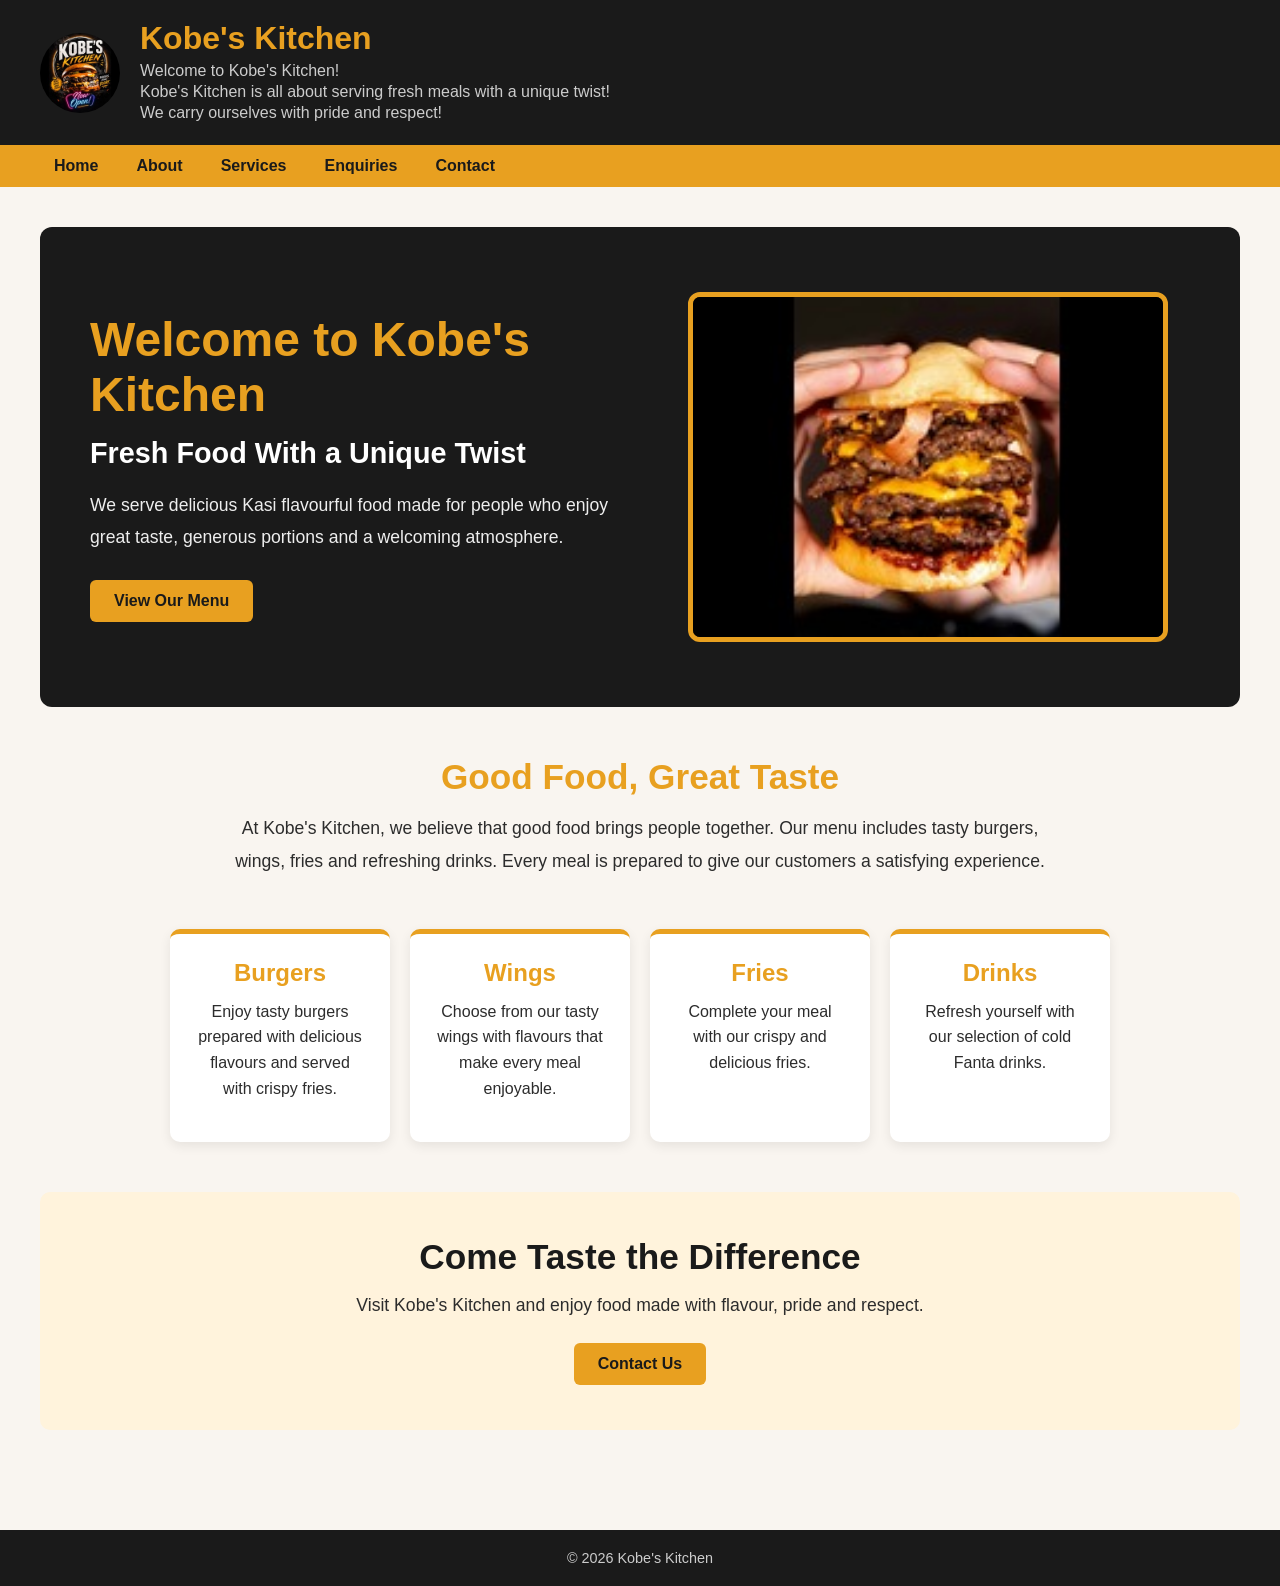
<file: Kobe's Kitchen/Kobe's Kitchen/Kobe's Kitchen/index.html>
<!DOCTYPE html>
<html lang="en">
<head>
    <meta charset="UTF-8">
    <meta name="viewport" content="width=device-width, initial-scale=1.0">
    <title>Kobe's Kitchen</title>
    <link rel="stylesheet" href="css_assets/style.css">
</head>

<body>

    <header>
        <img src="_images/Logo.jpeg" alt="Kobe's Kitchen Logo">

        <div>
            <h1>Kobe's Kitchen</h1>
            <p>Welcome to Kobe's Kitchen!</p>
            <p>Kobe's Kitchen is all about serving fresh meals with a unique twist!</p>
            <p>We carry ourselves with pride and respect!</p>
        </div>
    </header>

    <nav>
        <ul>
            <li><a href="index.html">Home</a></li>
            <li><a href="about.html">About</a></li>
            <li><a href="services.html">Services</a></li>
            <li><a href="enquiries.html">Enquiries</a></li>
            <li><a href="contact.html">Contact</a></li>
        </ul>
    </nav>

    <main>

        <section class="home-hero">
            <div class="home-text">
                <h1>Welcome to Kobe's Kitchen</h1>

                <h2>Fresh Food With a Unique Twist</h2>

                <p>
                    We serve delicious Kasi flavourful food made for people who
                    enjoy great taste, generous portions and a welcoming atmosphere.
                </p>

                <a href="services.html" class="home-button">View Our Menu</a>
            </div>

            <div class="home-image">
                <img src="_images/burger (2).jpg" alt="Kobe's Kitchen Burger">
            </div>
        </section>

        <section class="home-intro">
            <h1>Good Food, Great Taste</h1>

            <p>
                At Kobe's Kitchen, we believe that good food brings people together.
                Our menu includes tasty burgers, wings, fries and refreshing drinks.
                Every meal is prepared to give our customers a satisfying experience.
            </p>
        </section>

        <section class="home-highlights">

            <div class="home-card">
                <h2>Burgers</h2>
                <p>
                    Enjoy tasty burgers prepared with delicious flavours and served
                    with crispy fries.
                </p>
            </div>

            <div class="home-card">
                <h2>Wings</h2>
                <p>
                    Choose from our tasty wings with flavours that make every meal
                    enjoyable.
                </p>
            </div>

            <div class="home-card">
                <h2>Fries</h2>
                <p>
                    Complete your meal with our crispy and delicious fries.
                </p>
            </div>

            <div class="home-card">
                <h2>Drinks</h2>
                <p>
                    Refresh yourself with our selection of cold Fanta drinks.
                </p>
            </div>

        </section>

        <section class="home-bottom">
            <h1>Come Taste the Difference</h1>

            <p>
                Visit Kobe's Kitchen and enjoy food made with flavour, pride and respect.
            </p>

            <a href="contact.html" class="home-button">Contact Us</a>
        </section>

    </main>

    <footer>
        <p>&copy; 2026 Kobe's Kitchen</p>
    </footer>

</body>
</html>
</file>
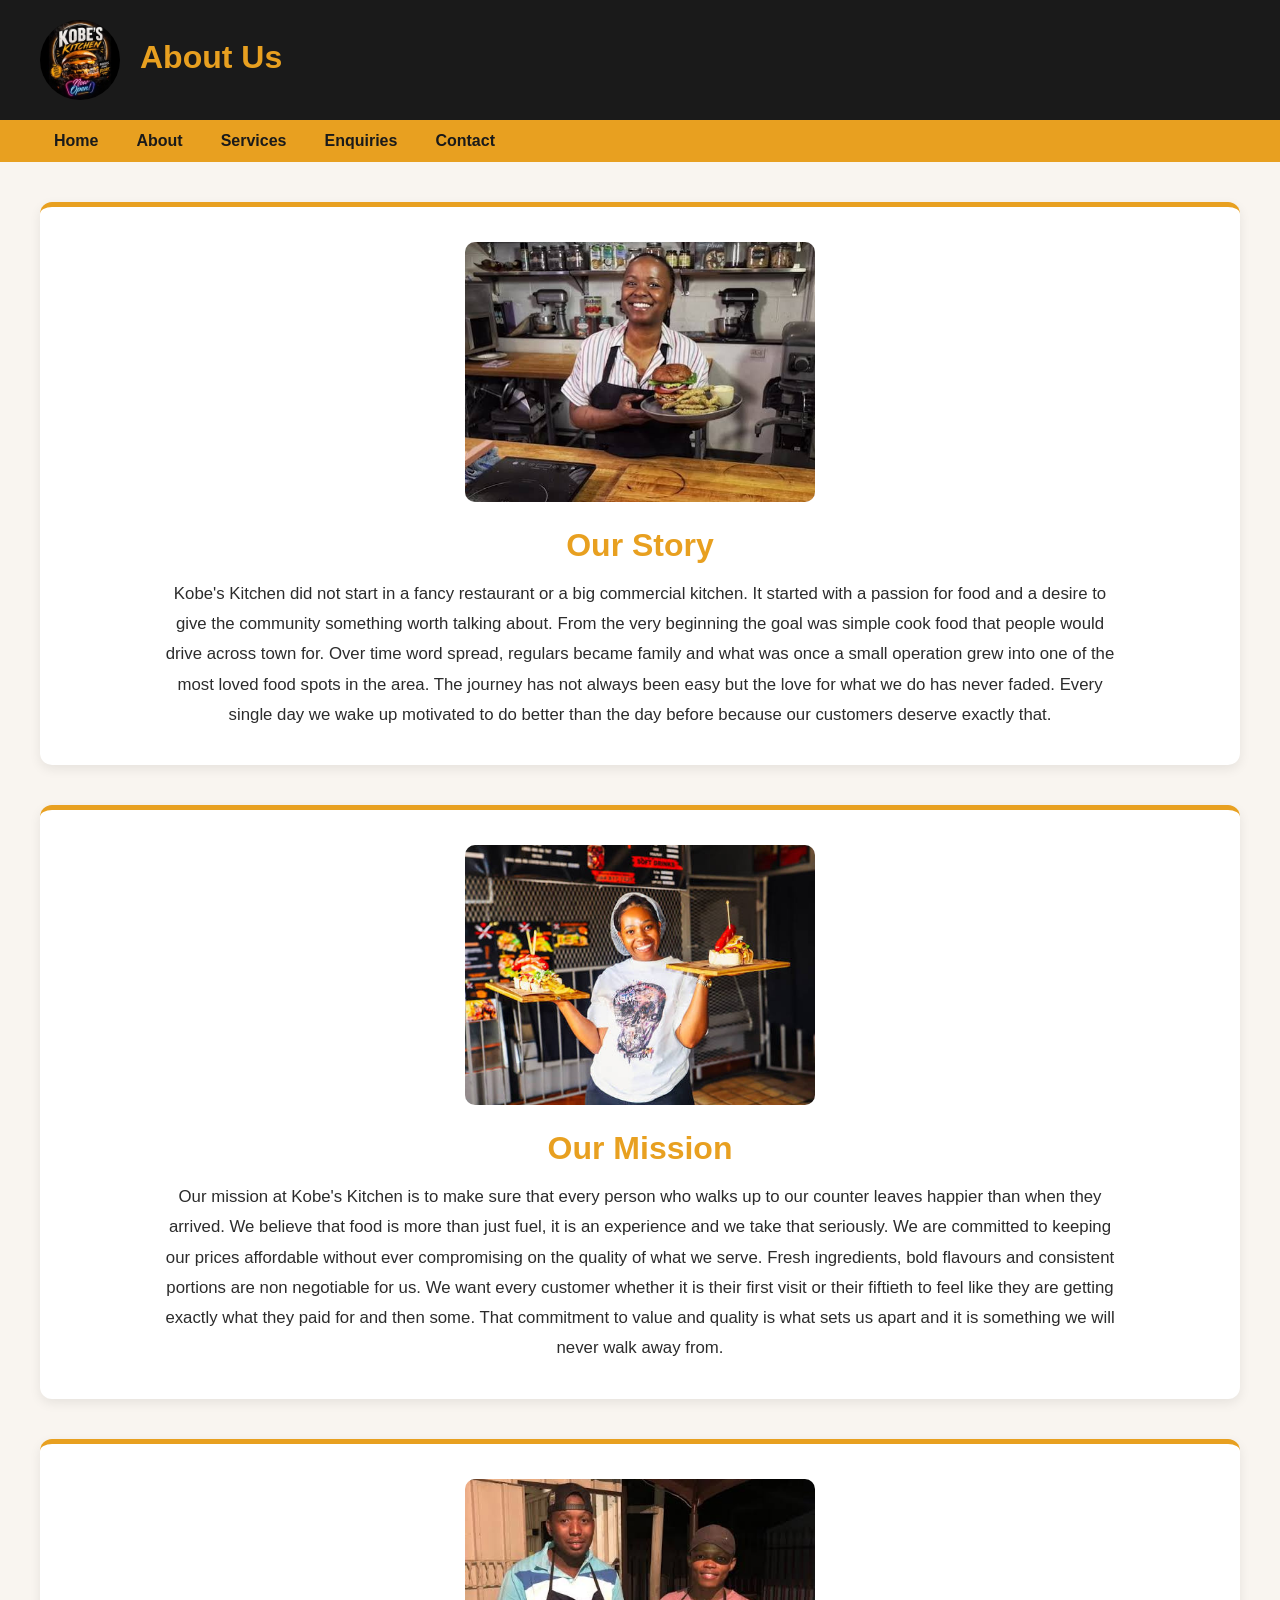
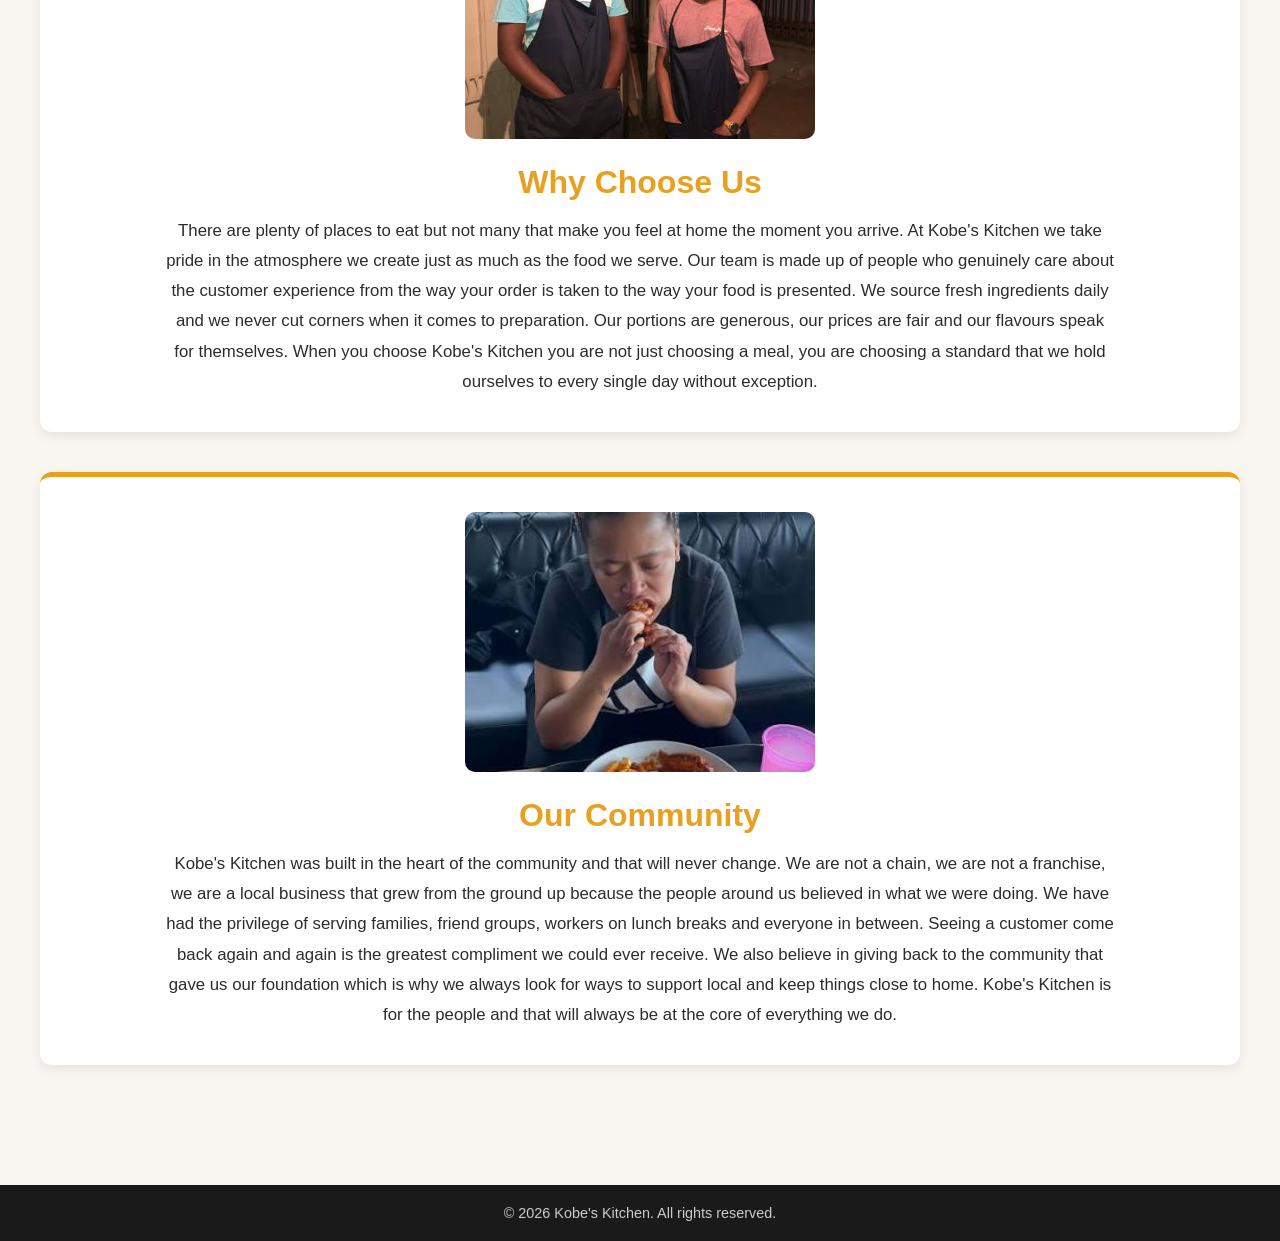
<file: Kobe's Kitchen/Kobe's Kitchen/Kobe's Kitchen/about.html>
<!DOCTYPE html>
<html lang="en">
<head>
    <meta charset="UTF-8">
    <meta name="viewport" content="width=device-width, initial-scale=1.0">
    <title>About Us | Kobe's Kitchen</title>
    <link rel="stylesheet" href="css_assets/style.css">
</head>

<body>

    <header>
        <img src="_images/Logo.jpeg" alt="Logo">

        <div>
            <h1>About Us</h1>
        </div>
    </header>

    <nav>
        <ul>
            <li><a href="index.html">Home</a></li>
            <li><a href="about.html">About</a></li>
            <li><a href="services.html">Services</a></li>
            <li><a href="enquiries.html">Enquiries</a></li>
            <li><a href="contact.html">Contact</a></li>
        </ul>
    </nav>

    <main>

        <div class="about-section">
            <img src="_images/cheff.jpg" alt="Our Chef">

            <div class="text">
                <h1>Our Story</h1>

                <p>
                    Kobe's Kitchen did not start in a fancy restaurant or a big commercial kitchen.
                    It started with a passion for food and a desire to give the community something worth talking about.
                    From the very beginning the goal was simple cook food that people would drive across town for.
                    Over time word spread, regulars became family and what was once a small operation grew into one of the most loved food spots in the area.
                    The journey has not always been easy but the love for what we do has never faded.
                    Every single day we wake up motivated to do better than the day before because our customers deserve exactly that.
                </p>
            </div>
        </div>

        <div class="about-section">
            <img src="_images/community.jpg" alt="Community">

            <div class="text">
                <h1>Our Mission</h1>

                <p>
                    Our mission at Kobe's Kitchen is to make sure that every person who walks up to our counter leaves happier than when they arrived.
                    We believe that food is more than just fuel, it is an experience and we take that seriously.
                    We are committed to keeping our prices affordable without ever compromising on the quality of what we serve.
                    Fresh ingredients, bold flavours and consistent portions are non negotiable for us.
                    We want every customer whether it is their first visit or their fiftieth to feel like they are getting exactly what they paid for and then some.
                    That commitment to value and quality is what sets us apart and it is something we will never walk away from.
                </p>
            </div>
        </div>

        <div class="about-section">
            <img src="_images/staff.jpg" alt="Our Staff">

            <div class="text">
                <h1>Why Choose Us</h1>

                <p>
                    There are plenty of places to eat but not many that make you feel at home the moment you arrive.
                    At Kobe's Kitchen we take pride in the atmosphere we create just as much as the food we serve.
                    Our team is made up of people who genuinely care about the customer experience from the way your order is taken to the way your food is presented.
                    We source fresh ingredients daily and we never cut corners when it comes to preparation.
                    Our portions are generous, our prices are fair and our flavours speak for themselves.
                    When you choose Kobe's Kitchen you are not just choosing a meal, you are choosing a standard that we hold ourselves to every single day without exception.
                </p>
            </div>
        </div>

        <div class="about-section">
            <img src="_images/happy_customer.jpg" alt="Happy Customer">

            <div class="text">
                <h1>Our Community</h1>

                <p>
                    Kobe's Kitchen was built in the heart of the community and that will never change.
                    We are not a chain, we are not a franchise, we are a local business that grew from the ground up because the people around us believed in what we were doing.
                    We have had the privilege of serving families, friend groups, workers on lunch breaks and everyone in between.
                    Seeing a customer come back again and again is the greatest compliment we could ever receive.
                    We also believe in giving back to the community that gave us our foundation which is why we always look for ways to support local and keep things close to home.
                    Kobe's Kitchen is for the people and that will always be at the core of everything we do.
                </p>
            </div>
        </div>

    </main>

    <footer>
        <p>&copy; 2026 Kobe's Kitchen. All rights reserved.</p>
    </footer>

</body>
</html>
</file>
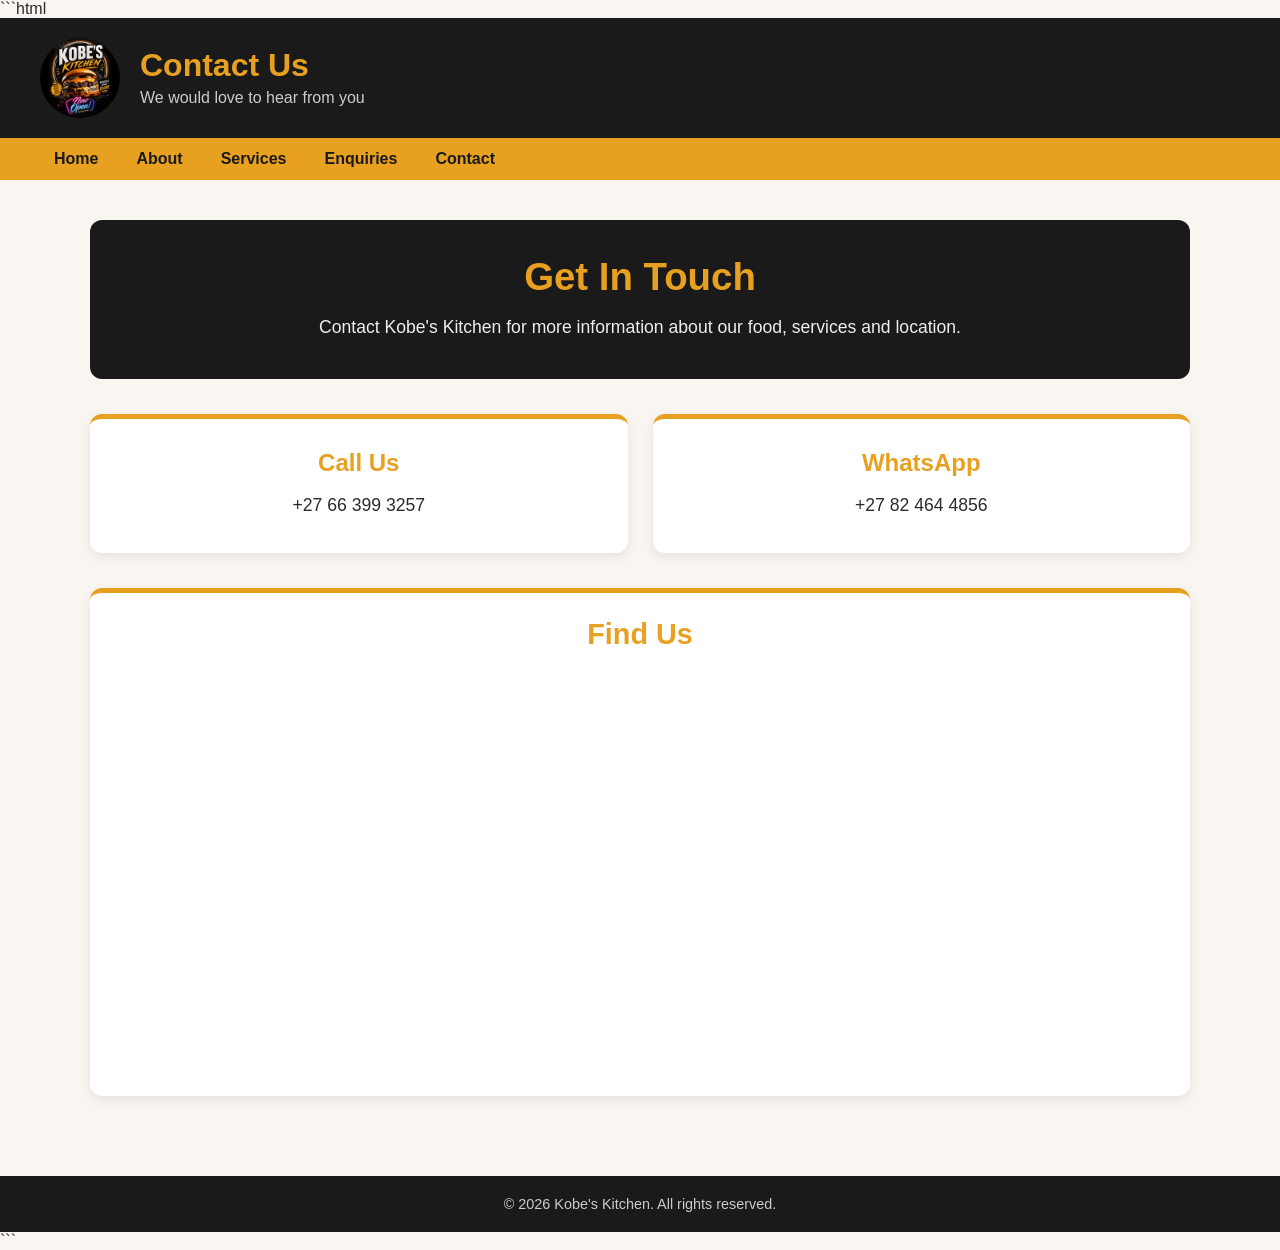
<file: Kobe's Kitchen/Kobe's Kitchen/Kobe's Kitchen/contact.html>
```html
<!DOCTYPE html>
<html lang="en">
<head>
    <meta charset="UTF-8">
    <meta name="viewport" content="width=device-width, initial-scale=1.0">
    <title>Contact | Kobe's Kitchen</title>
    <link rel="stylesheet" href="css_assets/style.css">
</head>

<body>

    <header>
        <img src="_images/Logo.jpeg" alt="Kobe's Kitchen Logo">

        <div>
            <h1>Contact Us</h1>
            <p>We would love to hear from you</p>
        </div>
    </header>

    <nav>
        <ul>
            <li><a href="index.html">Home</a></li>
            <li><a href="about.html">About</a></li>
            <li><a href="services.html">Services</a></li>
            <li><a href="enquiries.html">Enquiries</a></li>
            <li><a href="contact.html">Contact</a></li>
        </ul>
    </nav>

    <main>

        <section class="contact-section">

            <div class="contact-intro">
                <h1>Get In Touch</h1>

                <p>
                    Contact Kobe's Kitchen for more information about our food,
                    services and location.
                </p>
            </div>

            <div class="contact-details">

                <div class="contact-card">
                    <h2>Call Us</h2>
                    <p>+27 66 399 3257</p>
                </div>

                <div class="contact-card">
                    <h2>WhatsApp</h2>
                    <p>+27 82 464 4856</p>
                </div>

            </div>

            <div class="contact-map">

                <h2>Find Us</h2>

                <iframe
                    src="https://www.google.com/maps/embed?pb=!1m18!1m12!1m3!1d3587.6179820910743!2d28.206425675706495!3d-25.947765477235517!2m3!1f0!2f0!3f0!3m2!1i1024!2i768!4f13.1!3m3!1m2!1s0x1e95692a7cd7f97f%3A0x6899a7dbe600122a!2s45%20Krypton%20St%2C%20Clayville%2C%20Olifantsfontein%2C%201668!5e0!3m2!1sen!2sza!4v1786517679546!5m2!1sen!2sza" 
                    allowfullscreen=""
                    loading="lazy"
                    referrerpolicy="no-referrer-when-downgrade">
                </iframe>

            </div>

        </section>

    </main>

    <footer>
        <p>&copy; 2026 Kobe's Kitchen. All rights reserved.</p>
    </footer>

</body>
</html>
```
</file>
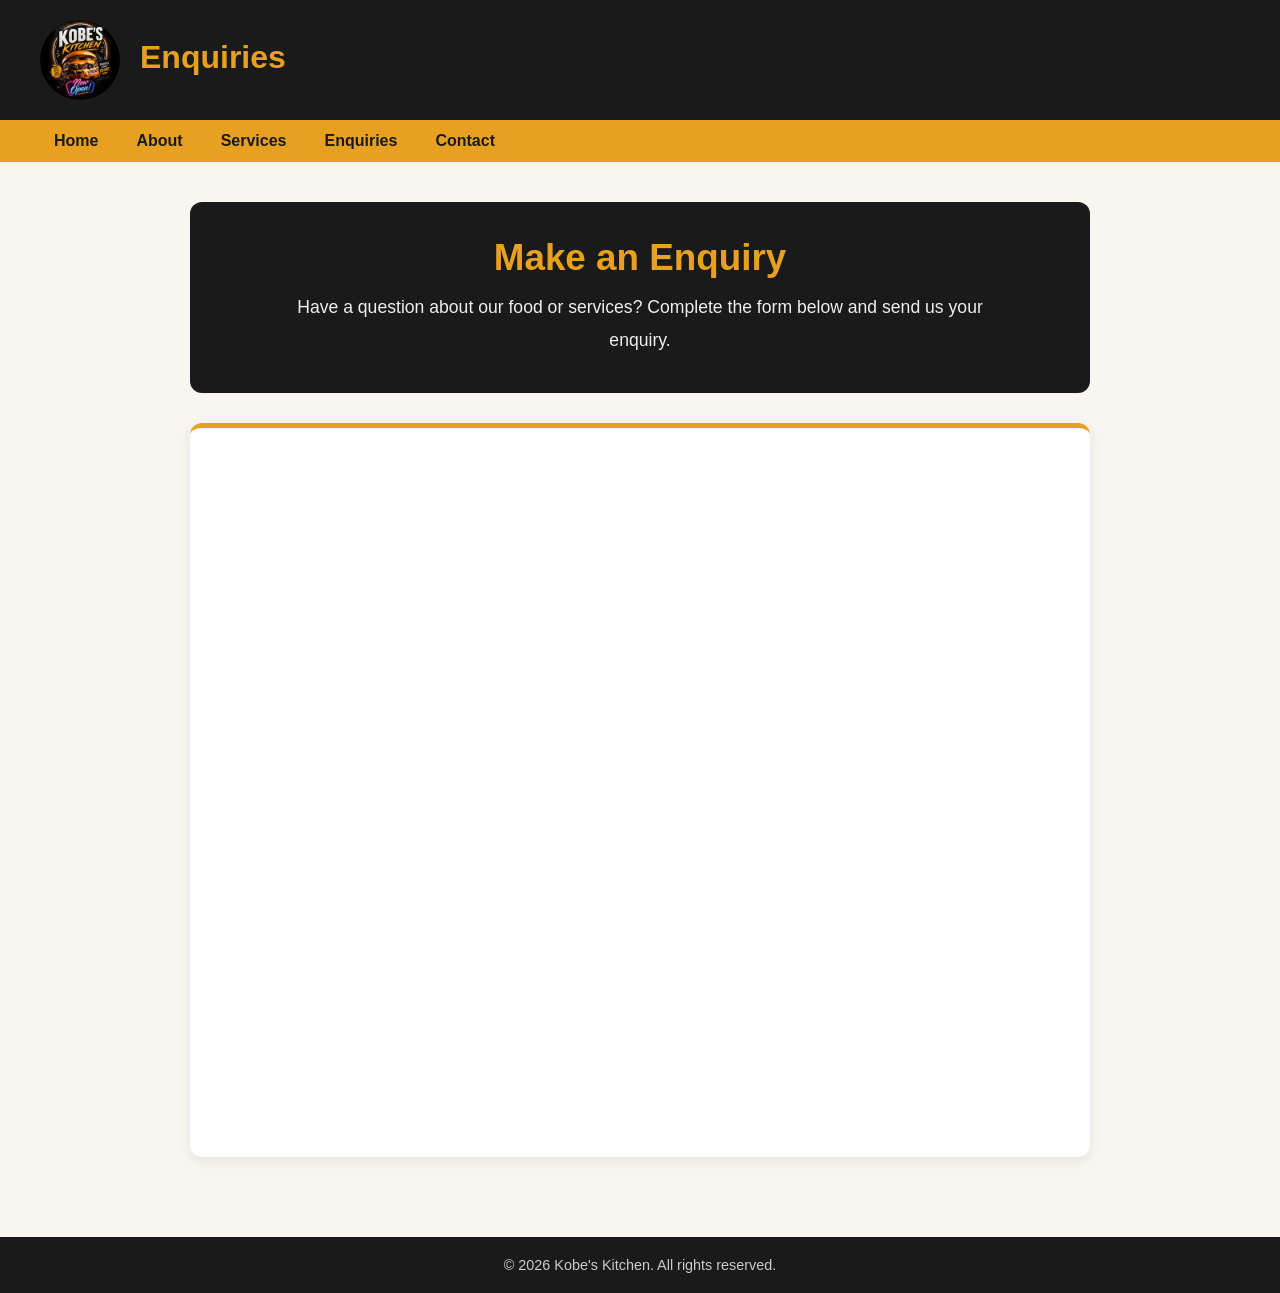
<file: Kobe's Kitchen/Kobe's Kitchen/Kobe's Kitchen/enquiries.html>
<!DOCTYPE html>
<html lang="en">
<head>
    <meta charset="UTF-8">
    <meta name="viewport" content="width=device-width, initial-scale=1.0">
    <title>Enquiries | Kobe's Kitchen</title>
    <link rel="stylesheet" href="css_assets/style.css">
</head>

<body>

    <header>
        <img src="_images/Logo.jpeg" alt="Logo">

        <div>
            <h1>Enquiries</h1>
        </div>
    </header>

    <nav>
        <ul>
            <li><a href="index.html">Home</a></li>
            <li><a href="about.html">About</a></li>
            <li><a href="services.html">Services</a></li>
            <li><a href="enquiries.html">Enquiries</a></li>
            <li><a href="contact.html">Contact</a></li>
        </ul>
    </nav>

    <main>

        <section class="enquiries-section">

            <div class="enquiries-heading">
                <h1>Make an Enquiry</h1>

                <p>
                    Have a question about our food or services?
                    Complete the form below and send us your enquiry.
                </p>
            </div>

            <div class="form-container">
                <iframe
                    src="https://docs.google.com/forms/d/e/1FAIpQLSdxzkYDJjxvm3TkbUcWM3_s8lmi93kTGu1qwO44wyes148_4A/viewform?embedded=true"
                    width="640"
                    height="689"
                    frameborder="0"
                    marginheight="0"
                    marginwidth="0">
                    Loading…
                </iframe>
            </div>

        </section>

    </main>

    <footer>
        <p>&copy; 2026 Kobe's Kitchen. All rights reserved.</p>
    </footer>

</body>
</html>
</file>
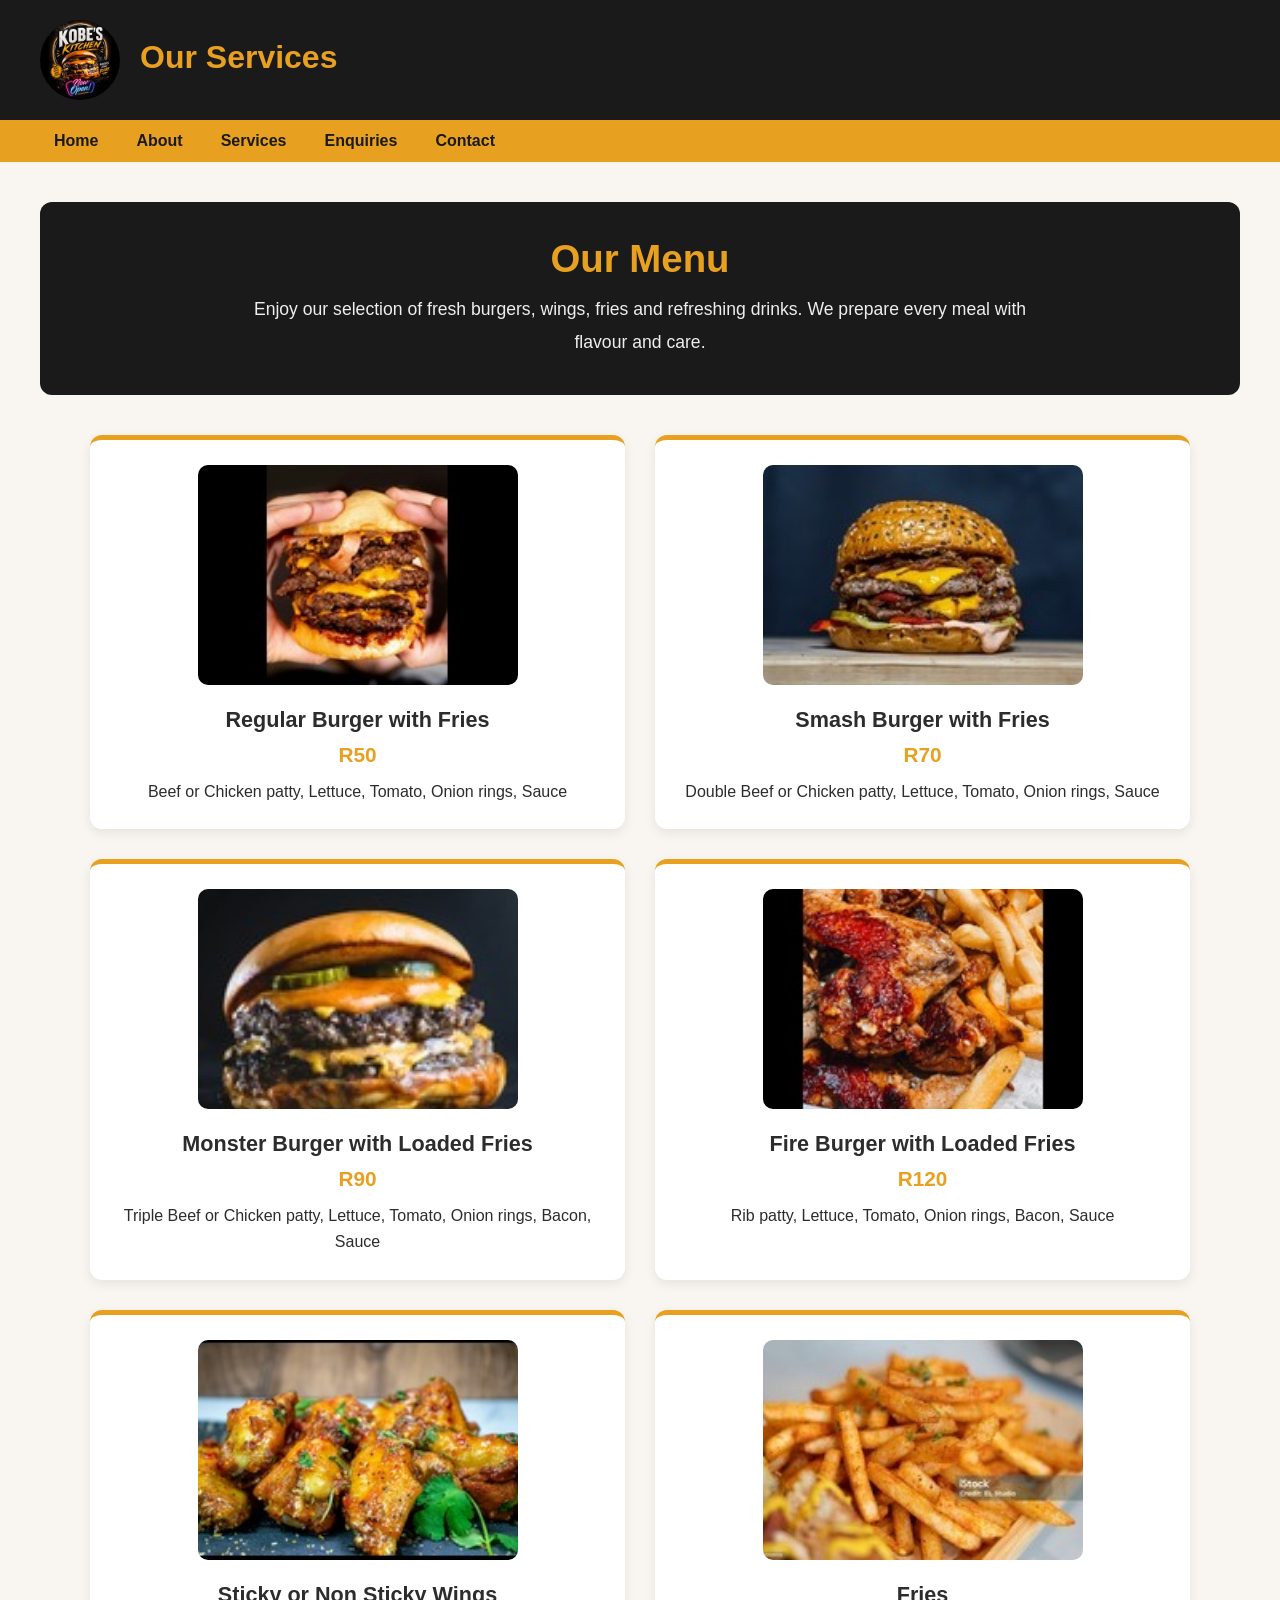
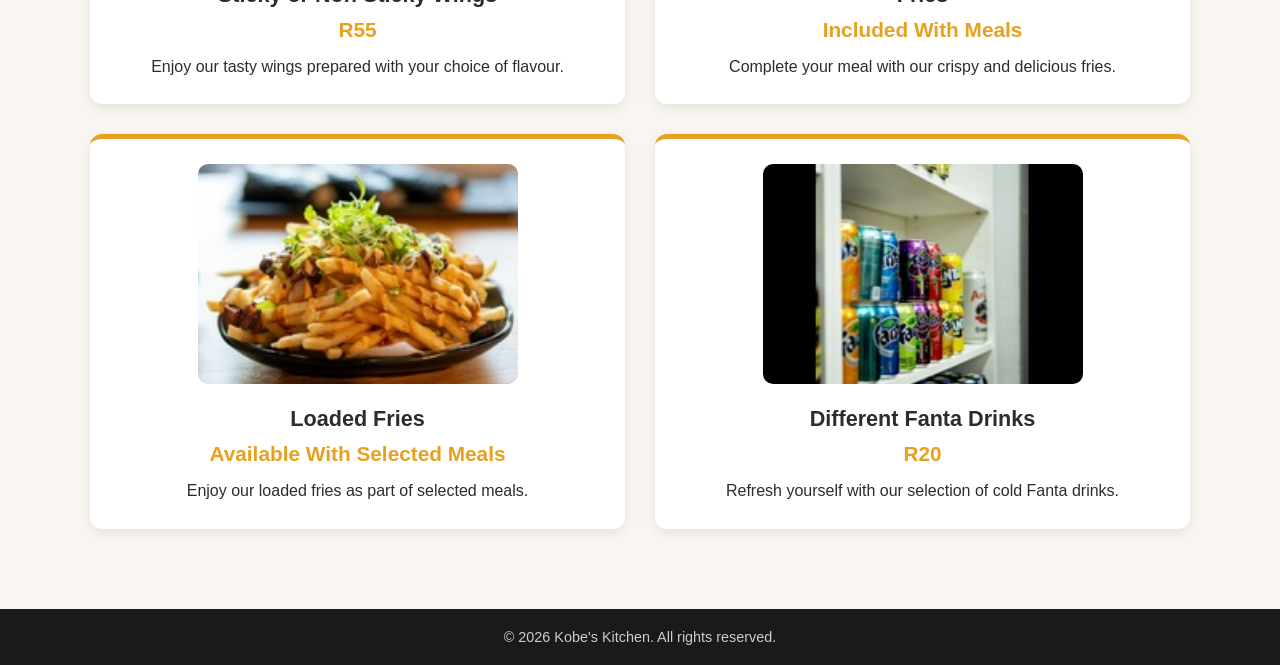
<file: Kobe's Kitchen/Kobe's Kitchen/Kobe's Kitchen/services.html>
<!DOCTYPE html>
<html lang="en">
<head>
    <meta charset="UTF-8">
    <meta name="viewport" content="width=device-width, initial-scale=1.0">
    <title>Services | Kobe's Kitchen</title>
    <link rel="stylesheet" href="css_assets/style.css">
</head>

<body>

    <header>
        <img src="_images/Logo.jpeg" alt="Logo">

        <div>
            <h1>Our Services</h1>
        </div>
    </header>

    <nav>
        <ul>
            <li><a href="index.html">Home</a></li>
            <li><a href="about.html">About</a></li>
            <li><a href="services.html">Services</a></li>
            <li><a href="enquiries.html">Enquiries</a></li>
            <li><a href="contact.html">Contact</a></li>
        </ul>
    </nav>

    <main>

        <section class="services-intro">
            <h1>Our Menu</h1>
            <p>
                Enjoy our selection of fresh burgers, wings, fries and refreshing drinks.
                We prepare every meal with flavour and care.
            </p>
        </section>

        <section class="services-grid">

            <div class="service-card">
                <img src="_images/burger (2).jpg" alt="Regular Burger">
                <h2>Regular Burger with Fries</h2>
                <h3>R50</h3>
                <p>Beef or Chicken patty, Lettuce, Tomato, Onion rings, Sauce</p>
            </div>

            <div class="service-card">
                <img src="_images/Burger 3.jpg" alt="Smash Burger">
                <h2>Smash Burger with Fries</h2>
                <h3>R70</h3>
                <p>Double Beef or Chicken patty, Lettuce, Tomato, Onion rings, Sauce</p>
            </div>

            <div class="service-card">
                <img src="_images/Burger 4.jpg" alt="Monster Burger">
                <h2>Monster Burger with Loaded Fries</h2>
                <h3>R90</h3>
                <p>Triple Beef or Chicken patty, Lettuce, Tomato, Onion rings, Bacon, Sauce</p>
            </div>

            <div class="service-card">
                <img src="_images/wings and fries (1).jpg" alt="Fire Burger with Fries">
                <h2>Fire Burger with Loaded Fries</h2>
                <h3>R120</h3>
                <p>Rib patty, Lettuce, Tomato, Onion rings, Bacon, Sauce</p>
            </div>

            <div class="service-card">
                <img src="_images/wings (1).jpg" alt="Wings">
                <h2>Sticky or Non Sticky Wings</h2>
                <h3>R55</h3>
                <p>Enjoy our tasty wings prepared with your choice of flavour.</p>
            </div>

            <div class="service-card">
                <img src="_images/Fries 1.jpg" alt="Fries">
                <h2>Fries</h2>
                <h3>Included With Meals</h3>
                <p>Complete your meal with our crispy and delicious fries.</p>
            </div>

            <div class="service-card">
                <img src="_images/Fries 2.jpg" alt="Loaded Fries">
                <h2>Loaded Fries</h2>
                <h3>Available With Selected Meals</h3>
                <p>Enjoy our loaded fries as part of selected meals.</p>
            </div>

            <div class="service-card">
                <img src="_images/drinks.jpg" alt="Fanta Drinks">
                <h2>Different Fanta Drinks</h2>
                <h3>R20</h3>
                <p>Refresh yourself with our selection of cold Fanta drinks.</p>
            </div>

        </section>

    </main>

    <footer>
        <p>&copy; 2026 Kobe's Kitchen. All rights reserved.</p>
    </footer>

</body>
</html>
</file>
<file: Kobe's Kitchen/Kobe's Kitchen/Kobe's Kitchen/css_assets/style.css>
* {
    margin: 0;
    padding: 0;
    box-sizing: border-box;
}

body {
    font-family: 'Segoe UI', Tahoma, Geneva, Verdana, sans-serif;
    background: #f9f5f0;
    color: #2c2c2c;
}

/* Header */

header {
    background: #1a1a1a;
    color: white;
    padding: 20px 40px;
    display: flex;
    align-items: center;
    gap: 20px;
}

header img {
    width: 80px;
    height: 80px;
    border-radius: 50%;
    object-fit: cover;
}

header h1 {
    font-size: 2rem;
    color: #e8a020;
    margin-bottom: 5px;
}

header p {
    color: #cccccc;
    margin-bottom: 3px;
}

/* Navigation */

nav {
    background: #e8a020;
    padding: 12px 40px;
}

nav ul {
    list-style: none;
    display: flex;
    gap: 10px;
}

nav a {
    color: #1a1a1a;
    text-decoration: none;
    font-weight: bold;
    font-size: 1rem;
    padding: 6px 14px;
    border-radius: 4px;
}

nav a:hover {
    background: #1a1a1a;
    color: #e8a020;
}

/* Main Content */

main {
    padding: 40px;
}

main p {
    font-size: 1.1rem;
    line-height: 1.9;
    margin-bottom: 16px;
}

main img {
    width: 200px;
    height: 200px;
    object-fit: cover;
    border-radius: 8px;
    margin: 8px;
}

main h1 {
    font-size: 1.8rem;
    color: #2c2c2c;
    margin-bottom: 10px;
}

/* Home Hero */

.home-hero {
    min-height: 480px;
    background: #1a1a1a;
    border-radius: 12px;
    padding: 50px;
    display: flex;
    align-items: center;
    justify-content: space-between;
    gap: 50px;
    margin-bottom: 50px;
}

.home-text {
    flex: 1;
}

.home-text h1 {
    color: #e8a020;
    font-size: 3rem;
    margin-bottom: 15px;
}

.home-text h2 {
    color: white;
    font-size: 1.8rem;
    margin-bottom: 20px;
}

.home-text p {
    color: #eeeeee;
    max-width: 600px;
    font-size: 1.1rem;
    line-height: 1.8;
}

.home-image {
    flex: 1;
    display: flex;
    justify-content: center;
}

.home-image img {
    width: 100%;
    max-width: 480px;
    height: 350px;
    object-fit: cover;
    border-radius: 12px;
    margin: 0;
    border: 5px solid #e8a020;
}

/* Home Buttons */

.home-button {
    display: inline-block;
    background: #e8a020;
    color: #1a1a1a;
    text-decoration: none;
    font-weight: bold;
    padding: 12px 24px;
    border-radius: 6px;
    margin-top: 10px;
}

.home-button:hover {
    background: white;
    color: #1a1a1a;
}

/* Home Introduction */

.home-intro {
    text-align: center;
    max-width: 850px;
    margin: 0 auto 50px auto;
}

.home-intro h1 {
    color: #e8a020;
    font-size: 2.2rem;
    margin-bottom: 15px;
}

.home-intro p {
    color: #2c2c2c;
}

/* Home Food Highlights */

.home-highlights {
    display: flex;
    justify-content: center;
    gap: 20px;
    flex-wrap: wrap;
    margin-bottom: 50px;
}

.home-card {
    background: white;
    width: 220px;
    min-height: 190px;
    padding: 25px;
    border-radius: 10px;
    text-align: center;
    border-top: 5px solid #e8a020;
    box-shadow: 0 4px 12px rgba(0, 0, 0, 0.08);
}

.home-card h2 {
    color: #e8a020;
    margin-bottom: 12px;
}

.home-card p {
    font-size: 1rem;
    line-height: 1.6;
}

/* Home Bottom */

.home-bottom {
    background: #fff3dc;
    text-align: center;
    padding: 45px 25px;
    border-radius: 10px;
    margin-bottom: 20px;
}

.home-bottom h1 {
    color: #1a1a1a;
    font-size: 2.2rem;
    margin-bottom: 12px;
}

.home-bottom p {
    margin-bottom: 10px;
}

/* About Page */

.about-section {
    display: flex;
    flex-direction: column;
    align-items: center;
    text-align: center;
    background: white;
    padding: 35px;
    margin-bottom: 40px;
    border-radius: 12px;
    border-top: 5px solid #e8a020;
    box-shadow: 0 4px 12px rgba(0, 0, 0, 0.08);
}

.about-section img {
    width: 350px;
    height: 260px;
    object-fit: cover;
    border-radius: 10px;
    margin: 0 auto 25px auto;
}

.about-section .text {
    max-width: 950px;
}

.about-section h1 {
    color: #e8a020;
    font-size: 2rem;
    margin-bottom: 15px;
}

.about-section p {
    color: #2c2c2c;
    font-size: 1.05rem;
    line-height: 1.8;
    margin-bottom: 0;
}

/* Services Page */

.services-intro {
    background: #1a1a1a;
    color: white;
    text-align: center;
    padding: 35px;
    border-radius: 12px;
    margin-bottom: 40px;
}

.services-intro h1 {
    color: #e8a020;
    font-size: 2.4rem;
    margin-bottom: 12px;
}

.services-intro p {
    color: #eeeeee;
    max-width: 800px;
    margin: 0 auto;
}

.services-grid {
    display: grid;
    grid-template-columns: repeat(2, 1fr);
    gap: 30px;
    max-width: 1100px;
    margin: 0 auto;
}

.service-card {
    background: white;
    padding: 25px;
    border-radius: 12px;
    text-align: center;
    border-top: 5px solid #e8a020;
    box-shadow: 0 4px 12px rgba(0, 0, 0, 0.08);
}

.service-card img {
    width: 100%;
    max-width: 320px;
    height: 220px;
    object-fit: cover;
    border-radius: 10px;
    margin: 0 auto 18px auto;
}

.service-card h2 {
    color: #2c2c2c;
    font-size: 1.35rem;
    margin-bottom: 10px;
}

.service-card h3 {
    color: #e8a020;
    font-size: 1.3rem;
    margin-bottom: 12px;
}

.service-card p {
    font-size: 1rem;
    line-height: 1.6;
    margin-bottom: 0;
}

/* Enquiries Page */

.enquiries-section {
    max-width: 900px;
    margin: 0 auto;
}

.enquiries-heading {
    background: #1a1a1a;
    color: white;
    text-align: center;
    padding: 35px;
    border-radius: 12px;
    margin-bottom: 30px;
}

.enquiries-heading h1 {
    color: #e8a020;
    font-size: 2.3rem;
    margin-bottom: 12px;
}

.enquiries-heading p {
    color: #eeeeee;
    max-width: 700px;
    margin: 0 auto;
}

.form-container {
    background: white;
    padding: 20px;
    border-radius: 12px;
    box-shadow: 0 4px 12px rgba(0, 0, 0, 0.08);
    border-top: 5px solid #e8a020;
    display: flex;
    justify-content: center;
    overflow: hidden;
}

.form-container iframe {
    max-width: 100%;
    border: none;
}

/* Contact Page */

.contact-section {
    max-width: 1100px;
    margin: 0 auto;
}

.contact-intro {
    background: #1a1a1a;
    color: white;
    text-align: center;
    padding: 35px;
    border-radius: 12px;
    margin-bottom: 35px;
}

.contact-intro h1 {
    color: #e8a020;
    font-size: 2.4rem;
    margin-bottom: 12px;
}

.contact-intro p {
    color: #eeeeee;
    max-width: 750px;
    margin: 0 auto;
}

.contact-details {
    display: grid;
    grid-template-columns: repeat(2, 1fr);
    gap: 25px;
    margin-bottom: 35px;
}

.contact-card {
    background: white;
    text-align: center;
    padding: 30px 20px;
    border-radius: 12px;
    border-top: 5px solid #e8a020;
    box-shadow: 0 4px 12px rgba(0, 0, 0, 0.08);
}

.contact-card h2 {
    color: #e8a020;
    margin-bottom: 12px;
    font-size: 1.5rem;
}

.contact-card p {
    font-size: 1.1rem;
    margin-bottom: 0;
}

.contact-map {
    background: white;
    padding: 25px;
    border-radius: 12px;
    border-top: 5px solid #e8a020;
    box-shadow: 0 4px 12px rgba(0, 0, 0, 0.08);
    text-align: center;
}

.contact-map h2 {
    color: #e8a020;
    font-size: 1.8rem;
    margin-bottom: 20px;
}

.contact-map iframe {
    width: 100%;
    max-width: 900px;
    height: 400px;
    border: 0;
    border-radius: 8px;
}

/* Footer */

footer {
    background: #1a1a1a;
    color: #cccccc;
    text-align: center;
    padding: 20px 40px;
    margin-top: 40px;
    font-size: 0.9rem;
}

footer p {
    margin-bottom: 0;
}

/* Mobile Layout */

@media (max-width: 768px) {

    header {
        padding: 20px;
        flex-direction: column;
        text-align: center;
    }

    nav {
        padding: 12px 20px;
    }

    nav ul {
        justify-content: center;
        flex-wrap: wrap;
    }

    main {
        padding: 20px;
    }

    .home-hero {
        padding: 30px 20px;
        flex-direction: column;
        text-align: center;
    }

    .home-text h1 {
        font-size: 2.3rem;
    }

    .home-text h2 {
        font-size: 1.5rem;
    }

    .home-image img {
        height: 280px;
    }

    .about-section {
        padding: 25px 20px;
    }

    .about-section img {
        width: 100%;
        max-width: 350px;
        height: 260px;
    }

    .about-section .text {
        max-width: 100%;
    }

    .services-grid {
        grid-template-columns: 1fr;
    }

    .service-card img {
        max-width: 350px;
    }

    .enquiries-section {
        width: 100%;
    }

    .enquiries-heading {
        padding: 25px 20px;
    }

    .form-container {
        padding: 10px;
    }

    .contact-details {
        grid-template-columns: 1fr;
    }

    .contact-intro {
        padding: 25px 20px;
    }

    .contact-map {
        padding: 15px;
    }

    .contact-map iframe {
        height: 350px;
    }
}
</file>
